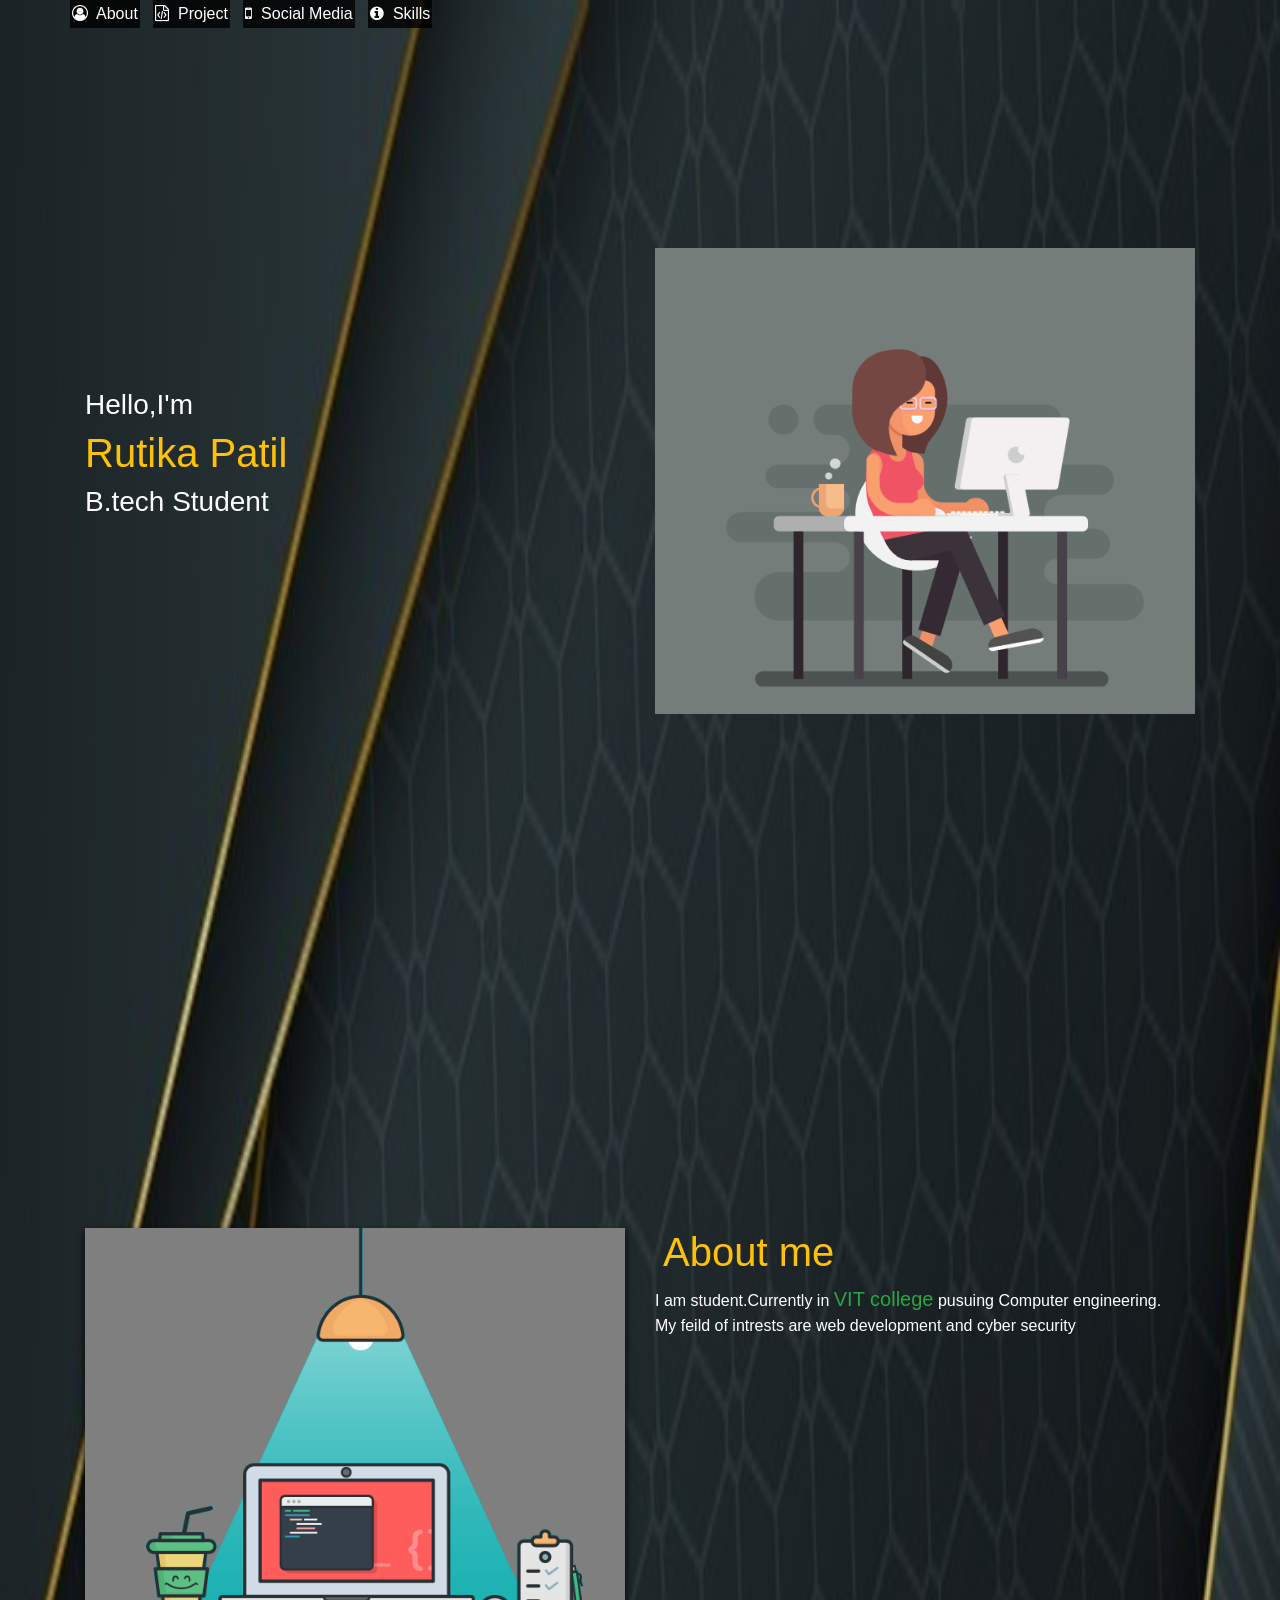
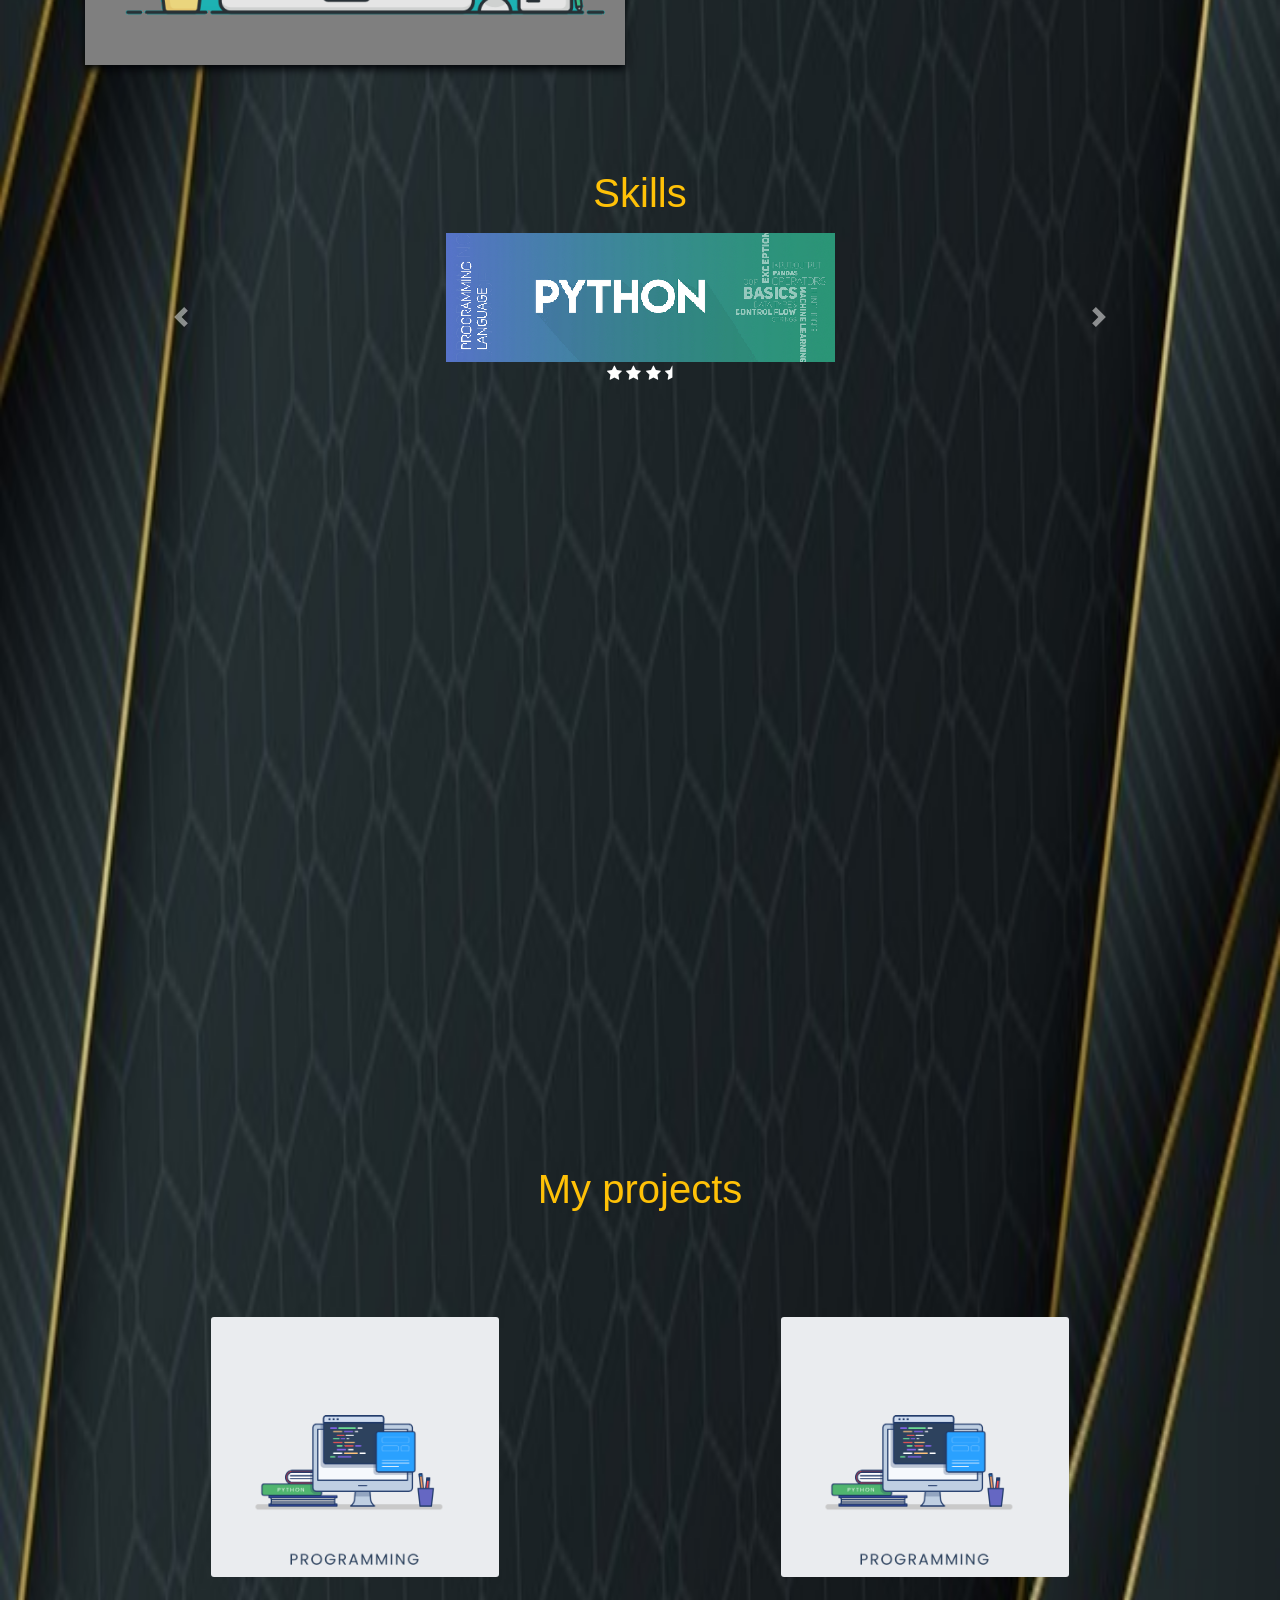
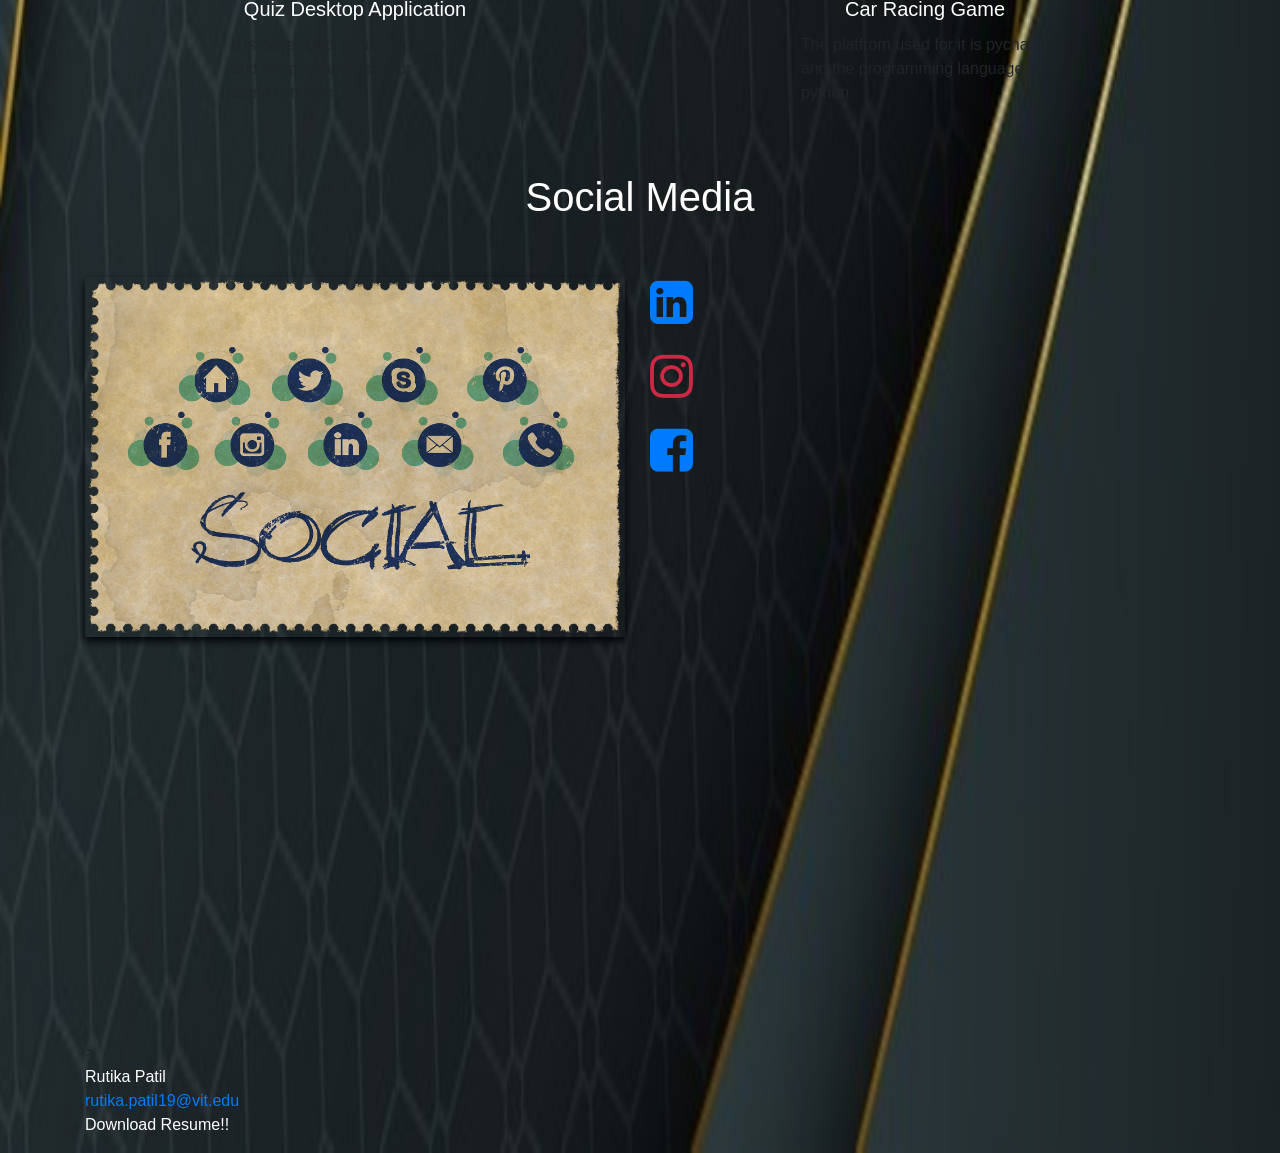
<file: index.html>
<!doctype html>
<html lang="en">
  <head>
    <title>Portfolio</title>
    <!-- Required meta tags -->
    <meta charset="utf-8">
    <meta name="viewport" content="width=device-width, initial-scale=1, shrink-to-fit=no">
    <meta name="viewport" content="width=device-width, initial-scale=1.0" >
    <link rel="icon" href="Images/R.png">
    <!-- Bootstrap CSS -->
    <link rel="stylesheet" href="https://stackpath.bootstrapcdn.com/bootstrap/4.3.1/css/bootstrap.min.css" integrity="sha384-ggOyR0iXCbMQv3Xipma34MD+dH/1fQ784/j6cY/iJTQUOhcWr7x9JvoRxT2MZw1T" crossorigin="anonymous">
    <link rel="stylesheet" href="Trf_port.css">
    <link rel="stylesheet" href="https://stackpath.bootstrapcdn.com/font-awesome/4.7.0/css/font-awesome.min.css">
    
  </head>
  <body>
    <div class="container fixed-top">
         
            <div class="row">
               
                    <a href="#about" class="text-white navigation-link"><i class="fa fa-user-circle-o" aria-hidden="true"></i> &nbsp;About</a>
                
                &nbsp; &nbsp;
                
                    <a href="#project" class="text-white navigation-link"><i class="fa fa-file-code-o" aria-hidden="true"></i> &nbsp;Project</a>
                
                &nbsp; &nbsp;
                
                    <a href="#media" class="text-white navigation-link"><i class="fa fa-mobile" aria-hidden="true"></i> &nbsp;Social Media</a>
               
                &nbsp; &nbsp;
               
                    <a href="#footer" class="text-white navigation-link"><i class="fa fa-info-circle" aria-hidden="true"></i> &nbsp;Skills</a>
               
            </div>
        </div>  
    </div> 
    <br> <br> <br> <br><br><br><br>
    
    <div class="container main-container">
       <div class="row main_row">
           <div class="col-6">
             
              <h3 class="text-white">Hello,I'm</h3>
              <h1 class="text-warning">Rutika Patil</h1>
              <h3 class="text-white">B.tech Student</h3>  
           </div>
           <div class="col-6 mt-5">
              <img src="Images/girl.png" class="fit">
           </div>
       </div>
    </div>
    <br><br>
    <div id="about" class="container mt-3 pt-5" >
        <div class="row row1 mt-5" >
            <div class="col-6">
                <img src="Images/web1.png" alt="img-fluid">
            </div>
            <div class="col-6  text-white">
                
                <h1 class="text-warning ml-2">About me</h1>
                <p>I am student.Currently in <span class="text-success" style="font-size: 20px;">VIT college</span> pusuing Computer engineering.
                    <br>My feild of intrests are web development and cyber security<br>
                </div>  
        </div>       
                <div id="footer" class="container main-container" style="text-align: center;">
                    <br><br><br>
                    <h1 class="text-warning">Skills</h1>
                    <p style="text-align: center;">
                       
                        <div id="carouselExampleIndicators" class="carousel slide" data-ride="carousel"data-interval="1900">
                           
                            <div class="carousel-inner">
                              <div class="carousel-item active">
                                <img  src="Images/python.jpg" alt="First slide">
                                <p class="text-white">
                                    <td ><i class="fa fa-star" aria-hidden="true"></i>
                                        <i class="fa fa-star" aria-hidden="true"></i>
                                        <i class="fa fa-star" aria-hidden="true"></i>
                                        <i class="fa fa-star-half" aria-hidden="true"></i>
                                    </td>
                                </p>  
                              </div>
                              <div class="carousel-item">
                                <img  src="Images/c.jpg" alt="First slide">
                                <p class="text-white">
                                    <td ><i class="fa fa-star" aria-hidden="true"></i>
                                        <i class="fa fa-star" aria-hidden="true"></i>
                                        <i class="fa fa-star" aria-hidden="true"></i>
                                        <i class="fa fa-star-half" aria-hidden="true"></i>
                                    </td>
                                </p>
                              </div>
                              <div class="carousel-item">
                                <img  src="Images/c++.jpg" alt="First slide">
                                <p class="text-white">
                                    <td><i class="fa fa-star" aria-hidden="true"></i>
                                        <i class="fa fa-star" aria-hidden="true"></i>
                                    </td>
                                </p>
                              </div>
                              <div class="carousel-item">
                                <img  src="Images/html.jpg" alt="First slide">
                                <p class="text-white">
                                    <td><i class="fa fa-star" aria-hidden="true"></i>
                                        <i class="fa fa-star" aria-hidden="true"></i>
                                        <i class="fa fa-star" aria-hidden="true"></i>
                                        <i class="fa fa-star-half" aria-hidden="true"></i>
                                    </td>
                                </p>
                              </div>
                              <div class="carousel-item">
                                <img  src="Images/css.jpg" alt="First slide">
                                <p class="text-white">
                                    <td><i class="fa fa-star" aria-hidden="true"></i>
                                        <i class="fa fa-star" aria-hidden="true"></i>
                                        <i class="fa fa-star" aria-hidden="true"></i>
                                        <i class="fa fa-star-half" aria-hidden="true"></i>
                                    </td>
                                </p>
                              </div>
                            <a class="carousel-control-prev" href="#carouselExampleIndicators" role="button" data-slide="prev">
                              <span class="carousel-control-prev-icon" aria-hidden="true"></span>
                              <span class="sr-only">Previous</span>
                            </a>
                            <a class="carousel-control-next" href="#carouselExampleIndicators" role="button" data-slide="next">
                              <span class="carousel-control-next-icon" aria-hidden="true"></span>
                              <span class="sr-only">Next</span>
                            </a>
                          </div>
                        
                    </div>
                </div>
                        
          
            </div>  
            </div>
        </div>
    </div>
    <br><br><br><br>
    <div id="project" class="container main-container">
        <br><br><br>
        <h1 class="text-warning mb-5 pb-2" style="text-align: center;">My projects</h1>
        <br><br>
        <div class="row">
            <div class="col-6">   
                <div class="card-image" style="width: 18rem;">
                    <img class="card-img" src="Images/p2.png" alt="Card image cap">
                    <div class="card-body">
                       <h5 class="card-title text-white" style="text-align: center;">Quiz Desktop Application</h5>
                       <p>It is developed by using python and the package used for the same is tkinter.</p>
                    </div>
                </div>
            </div>
            <div class="col-6">   
                <div class="card-image" style="width: 18rem;">
                    <img class="card-img" src="Images/p2.png" alt="Card image cap">
                    <div class="card-body">
                        <h5 class="card-title text-white" style="text-align: center;">Car Racing Game</h5>
                        <p >The platfrom used for it is pycharm and the programming language is python</p>
                    </div>
                </div>
            </div>
         
   
    <div id="media" class="container main-container">
        <h1 class="text-white mb-5 pb-2" style="text-align: center;">Social Media</h1>
        <div class="row">
            <div class="col-6">
        <div class="social img">
            <img src="Images/media.png">
        </div>
    </div>
        <div class="text-white" >
            <div class="col-6">
                
                <div class="row">
                <a href="www.linkedin.com/in/rutika-patil">
                <i class="fa fa-linkedin-square" id="icon" aria-hidden="true"style="font-size: 50px;"></i>&nbsp;&nbsp;&nbsp;</a>
            </div>
            <div class="row">
                <a href="https://instagram.com/rutika_3141?igshid=lzk1i1dpscgb">
                <i class="fa fa-instagram" id="icon" aria-hidden="true" style="font-size: 50px; color: rgb(207, 40, 68)"></i>&nbsp;&nbsp;&nbsp;</a>
                </div>
            <div class="row">
                <a href="https://www.facebook.com/rutika.patil.98871174">
                <i class="fa fa-facebook-square" id="icon" aria-hidden="true"style="font-size: 50px;" style="color: rgb(15, 15, 78);"></i></a>
            </div>
            </div>
        </div>
        </div>
    </div>
    </div>
>
        
    <footer id="footer">
        <p class="text-white">Rutika Patil<br>
        <a href="rutika.patil19@vit.edu">rutika.patil19@vit.edu</a><br>
        <a href="file:///E:\notes\Rutika RESUME.docx" class="text-white" >Download Resume!!</a>
    </p>
      </footer>
   
    <!-- Optional JavaScript -->
    <!-- jQuery first, then Popper.js, then Bootstrap JS -->
    <script src="https://code.jquery.com/jquery-3.3.1.slim.min.js" integrity="sha384-q8i/X+965DzO0rT7abK41JStQIAqVgRVzpbzo5smXKp4YfRvH+8abtTE1Pi6jizo" crossorigin="anonymous"></script>
    <script src="https://cdnjs.cloudflare.com/ajax/libs/popper.js/1.14.7/umd/popper.min.js" integrity="sha384-UO2eT0CpHqdSJQ6hJty5KVphtPhzWj9WO1clHTMGa3JDZwrnQq4sF86dIHNDz0W1" crossorigin="anonymous"></script>
    <script src="https://stackpath.bootstrapcdn.com/bootstrap/4.3.1/js/bootstrap.min.js" integrity="sha384-JjSmVgyd0p3pXB1rRibZUAYoIIy6OrQ6VrjIEaFf/nJGzIxFDsf4x0xIM+B07jRM" crossorigin="anonymous"></script>
    <script src="https://ajax.googleapis.com/ajax/libs/jquery/3.3.1/jquery.min.js"></script>
<script>
$(document).ready(function(){
  // Add smooth scrolling to all links
  $("a").on('click', function(event) {

    // Make sure this.hash has a value before overriding default behavior
    if (this.hash !== "") {
      // Prevent default anchor click behavior
      event.preventDefault();

      // Store hash
      var hash = this.hash;

      // Using jQuery's animate() method to add smooth page scroll
      // The optional number (800) specifies the number of milliseconds it takes to scroll to the specified area
      $('html, body').animate({
        scrollTop: $(hash).offset().top
      }, 1000, function(){

        // Add hash (#) to URL when done scrolling (default click behavior)
        window.location.hash = hash;
      });
    } // End if
  });
});
</script>  
</body>
</html>
</file>
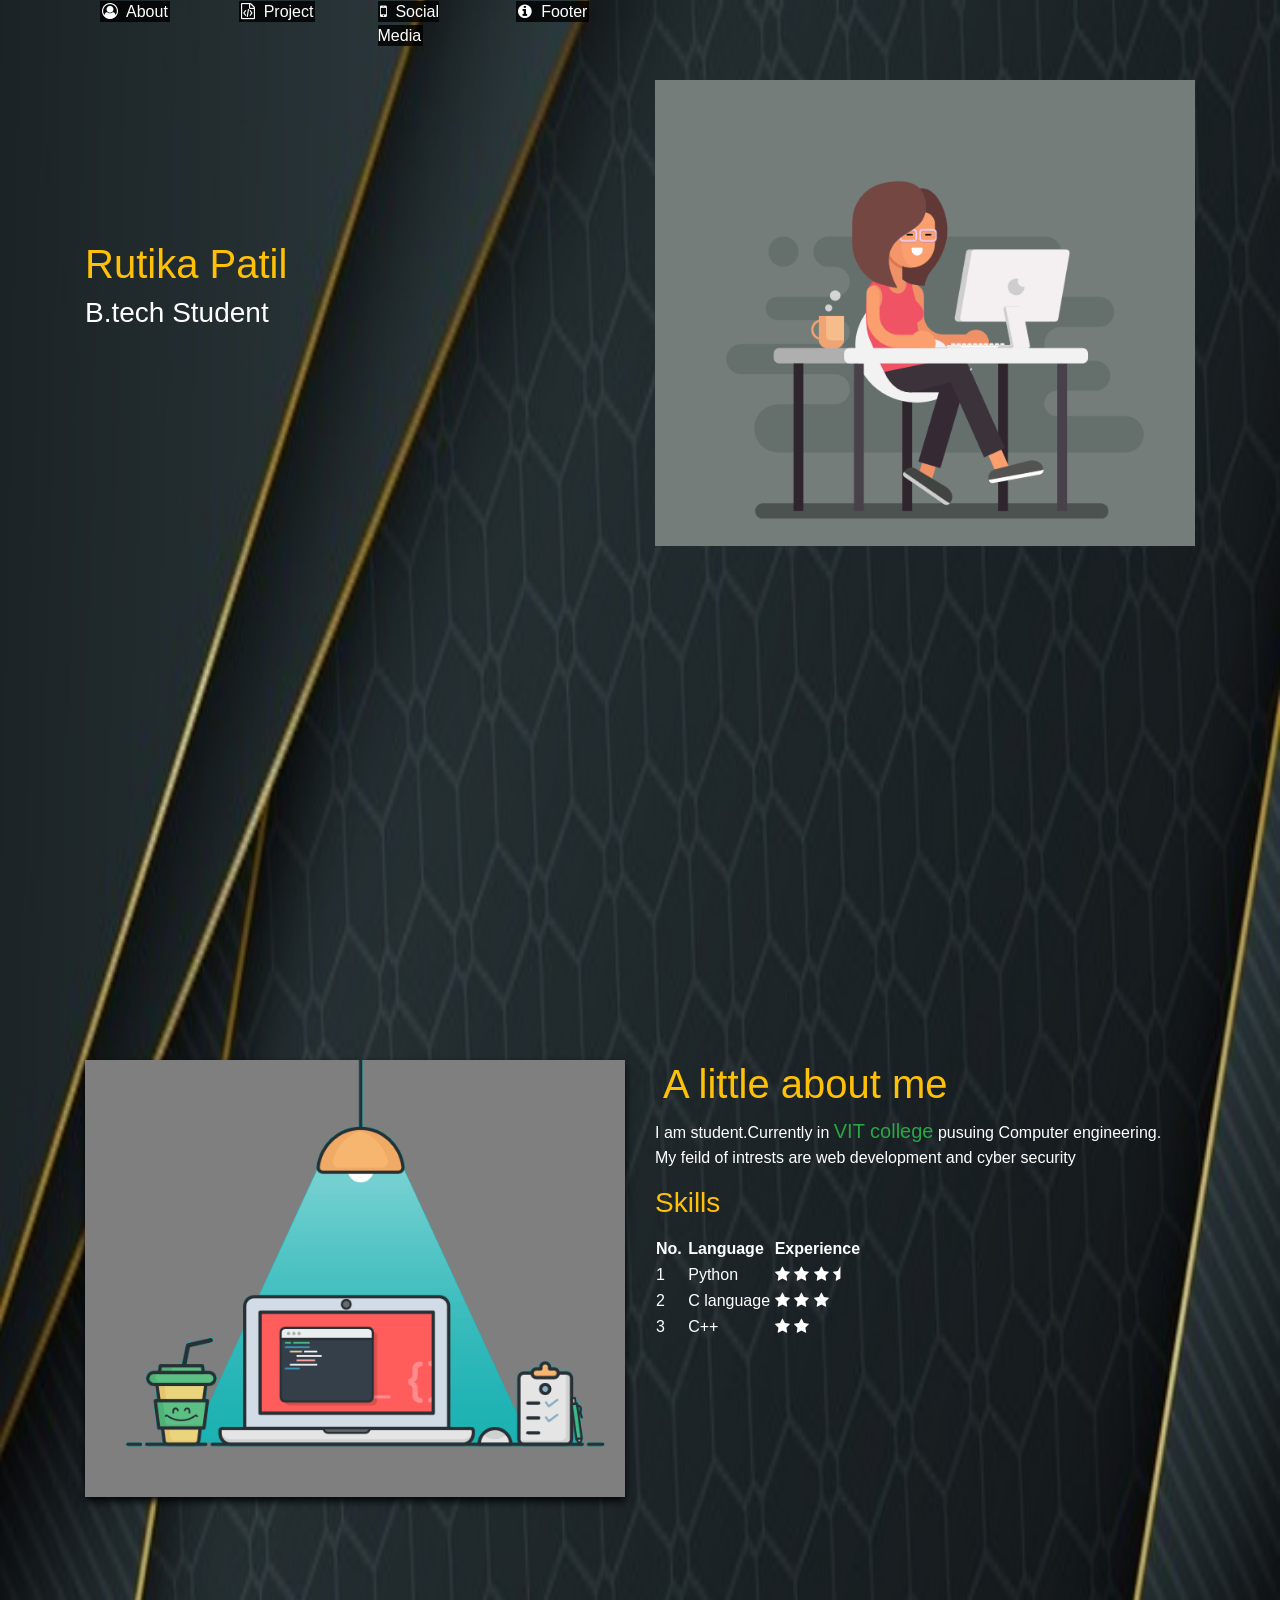
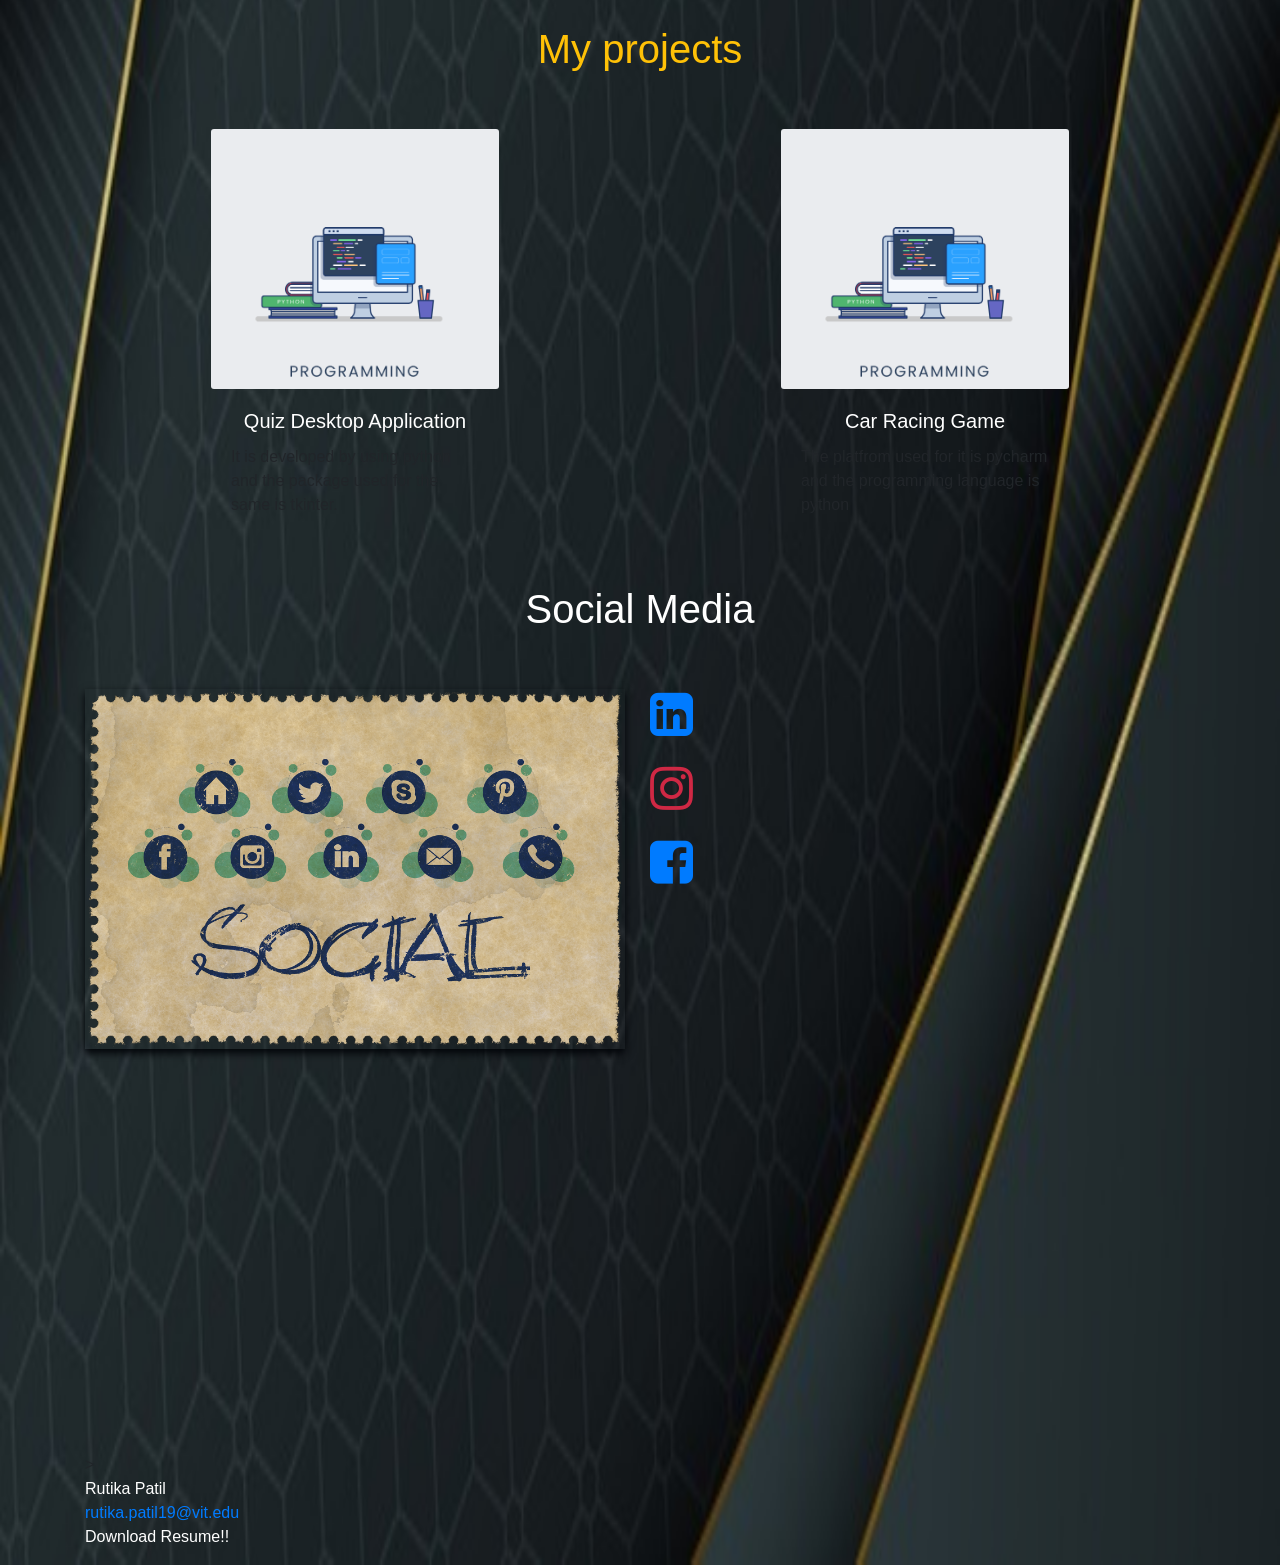
<file: Trf_port.html>
<!doctype html>
<html lang="en">
  <head>
    <title>Portfolio</title>
    <!-- Required meta tags -->
    <meta charset="utf-8">
    <meta name="viewport" content="width=device-width, initial-scale=1, shrink-to-fit=no">
    <meta name="viewport" content="width=device-width, initial-scale=1.0" >
    <link rel="icon" href="Images/R.png">
    <!-- Bootstrap CSS -->
    <link rel="stylesheet" href="https://stackpath.bootstrapcdn.com/bootstrap/4.3.1/css/bootstrap.min.css" integrity="sha384-ggOyR0iXCbMQv3Xipma34MD+dH/1fQ784/j6cY/iJTQUOhcWr7x9JvoRxT2MZw1T" crossorigin="anonymous">
    <link rel="stylesheet" href="Trf_port.css">
    <link rel="stylesheet" href="https://stackpath.bootstrapcdn.com/font-awesome/4.7.0/css/font-awesome.min.css">
    
  </head>
  <body>
    <div class="container fixed-top">
        <div class="col-6">  
            <div class="row">
                <div class="col-3">
                    <a href="#about" class="text-white navigation-link"><i class="fa fa-user-circle-o" aria-hidden="true"></i> &nbsp;About</a>
                </div>
                <div class="col-3">
                    <a href="#project" class="text-white navigation-link"><i class="fa fa-file-code-o" aria-hidden="true"></i> &nbsp;Project</a>
                </div>
                <div class="col-3">
                    <a href="#media" class="text-white navigation-link"><i class="fa fa-mobile" aria-hidden="true"></i> &nbsp;Social Media</a>
                </div>
                <div class="col-3">
                    <a href="#footer" class="text-white navigation-link"><i class="fa fa-info-circle" aria-hidden="true"></i> &nbsp;Footer</a>
                </div>
            </div>
        </div>  
    </div> 
     
    
    <div class="container main-container">
       <div class="row main_row">
           <div class="col-6">
               
             
              <h1 class="text-warning">Rutika Patil</h1>
              <h3 class="text-white">B.tech Student</h3>  
           </div>
           <div class="col-6 mt-5">
              <img src="Images/girl.png" class="fit">
           </div>
       </div>
    </div>
    <br><br>
    <div id="about" class="container mt-3 pt-5" >
        <div class="row row1 mt-5" >
            <div class="col-6">
                <img src="Images/web1.png" alt="img-fluid">
            </div>
            <div class="col-6  text-white">
                
                <h1 class="text-warning ml-2">A little about me</h1>
                <p>I am student.Currently in <span class="text-success" style="font-size: 20px;">VIT college</span> pusuing Computer engineering.
                    <br>My feild of intrests are web development and cyber security<br>
                    <h3 class="text-warning">Skills</h3>
                    <p>
                        <table>
                            <tr>
                                <th>No.&nbsp;</th>
                                <th>Language &nbsp;</th>
                                <th>Experience</th>
                            </tr>
                            <tr>
                                <td>1</td>
                                <td>Python</td>
                                <td><i class="fa fa-star" aria-hidden="true"></i>
                                    <i class="fa fa-star" aria-hidden="true"></i>
                                    <i class="fa fa-star" aria-hidden="true"></i>
                                    <i class="fa fa-star-half" aria-hidden="true"></i>
                                </td>
                            </tr>
                            <tr>
                                <td>2</td>
                                <td>C language</td>
                                <td><i class="fa fa-star" aria-hidden="true"></i>
                                    <i class="fa fa-star" aria-hidden="true"></i>
                                    <i class="fa fa-star" aria-hidden="true"></i></td>
                            </tr>
                            <tr>
                                <td>3</td>
                                <td>C++</td>
                                <td><i class="fa fa-star" aria-hidden="true"></i>
                                    <i class="fa fa-star" aria-hidden="true"></i>
                                </td>
                            
                            </tr>
                
                        </table>
                    </p>
                </p>
                
            </div>
        </div>
    </div>
    <br><br><br><br>
    <div id="project" class="container main-container">
        <h1 class="text-warning mb-5 pb-2" style="text-align: center;">My projects</h1>
        <div class="row">
            <div class="col-6">   
                <div class="card-image" style="width: 18rem;">
                    <img class="card-img" src="Images/p2.png" alt="Card image cap">
                    <div class="card-body">
                       <h5 class="card-title text-white" style="text-align: center;">Quiz Desktop Application</h5>
                       <p>It is developed by using python and the package used for the same is tkinter.</p>
                    </div>
                </div>
            </div>
            <div class="col-6">   
                <div class="card-image" style="width: 18rem;">
                    <img class="card-img" src="Images/p2.png" alt="Card image cap">
                    <div class="card-body">
                        <h5 class="card-title text-white" style="text-align: center;">Car Racing Game</h5>
                        <p >The platfrom used for it is pycharm and the programming language is python</p>
                    </div>
                </div>
            </div>
         
   
    <div id="media" class="container main-container">
        <h1 class="text-white mb-5 pb-2" style="text-align: center;">Social Media</h1>
        <div class="row">
            <div class="col-6">
        <div class="social img">
            <img src="Images/media.png">
        </div>
    </div>
        <div class="text-white" >
            <div class="col-6">
                
                <div class="row">
                <a href="www.linkedin.com/in/rutika-patil">
                <i class="fa fa-linkedin-square" id="icon" aria-hidden="true"style="font-size: 50px;"></i>&nbsp;&nbsp;&nbsp;</a>
            </div>
            <div class="row">
                <a href="https://instagram.com/rutika_3141?igshid=lzk1i1dpscgb">
                <i class="fa fa-instagram" id="icon" aria-hidden="true" style="font-size: 50px; color: rgb(207, 40, 68)"></i>&nbsp;&nbsp;&nbsp;</a>
                </div>
            <div class="row">
                <a href="https://www.facebook.com/rutika.patil.98871174">
                <i class="fa fa-facebook-square" id="icon" aria-hidden="true"style="font-size: 50px;" style="color: rgb(15, 15, 78);"></i></a>
            </div>
            </div>
        </div>
        </div>
    </div>
    </div>
>
        
    <footer id="footer">
        <p class="text-white">Rutika Patil<br>
        <a href="rutika.patil19@vit.edu">rutika.patil19@vit.edu</a><br>
        <a href="file:///E:\notes\Rutika RESUME.docx" class="text-white" >Download Resume!!</a>
    </p>
      </footer>
   
    <!-- Optional JavaScript -->
    <!-- jQuery first, then Popper.js, then Bootstrap JS -->
    <script src="https://code.jquery.com/jquery-3.3.1.slim.min.js" integrity="sha384-q8i/X+965DzO0rT7abK41JStQIAqVgRVzpbzo5smXKp4YfRvH+8abtTE1Pi6jizo" crossorigin="anonymous"></script>
    <script src="https://cdnjs.cloudflare.com/ajax/libs/popper.js/1.14.7/umd/popper.min.js" integrity="sha384-UO2eT0CpHqdSJQ6hJty5KVphtPhzWj9WO1clHTMGa3JDZwrnQq4sF86dIHNDz0W1" crossorigin="anonymous"></script>
    <script src="https://stackpath.bootstrapcdn.com/bootstrap/4.3.1/js/bootstrap.min.js" integrity="sha384-JjSmVgyd0p3pXB1rRibZUAYoIIy6OrQ6VrjIEaFf/nJGzIxFDsf4x0xIM+B07jRM" crossorigin="anonymous"></script>
    <script src="https://ajax.googleapis.com/ajax/libs/jquery/3.3.1/jquery.min.js"></script>
<script>
$(document).ready(function(){
  // Add smooth scrolling to all links
  $("a").on('click', function(event) {

    // Make sure this.hash has a value before overriding default behavior
    if (this.hash !== "") {
      // Prevent default anchor click behavior
      event.preventDefault();

      // Store hash
      var hash = this.hash;

      // Using jQuery's animate() method to add smooth page scroll
      // The optional number (800) specifies the number of milliseconds it takes to scroll to the specified area
      $('html, body').animate({
        scrollTop: $(hash).offset().top
      }, 1000, function(){

        // Add hash (#) to URL when done scrolling (default click behavior)
        window.location.hash = hash;
      });
    } // End if
  });
});
</script>  
</body>
</html>
</file>
<file: Trf_port.css>
body
{
    background: url("Images/2.jpg");
    scroll-behavior: smooth;
    background-repeat: no-repeat;
    background-size: 100% 100%;
    
    
}


.navigation-link
{
    border: 2px solid transparent;
    background-color: rgba(0, 0, 0, 0.8);
}

.navigation-link:hover
{
    text-decoration: none;
    border-bottom: 2px solid yellow;
    transition: 0.5s ease;
}

.main-container
{
    min-height: 100vh;
    padding-top: 2rem;
}



.main_row
{
    display: flex;
    justify-content: center;
    align-items: center;
    
   
}

.main_row img
{
    /*resize the image according to size of browser*/
    max-width: 100%;
    max-height: auto;
    margin: auto;
    
}

.main_row img:hover
{
    
    transition: 0.5;
    color: white;
    opacity: 0.8;
}

.social img
{
    max-width: 100%;
    max-height: 100vh;
    margin: auto; 
    box-shadow: 0 4px 8px 0 rgb(0, 3, 7);  
}


.row1 img
{
    max-width: 100%;
    max-height: 100vh;
    margin: auto;
    box-shadow: 0 4px 8px 0  rgb(0, 3, 7);
}
.card-image{
    
    max-width: 100%;
    max-height: 100vh;
    margin: auto; 
}

#icon
{
    margin-left: 10px;
}
.card-image:hover
{
    box-shadow:0 4px 8px 0 rgba(0, 0, 0, 0.8);
    transition: 0.5;
    color: white;
    opacity: 0.8;
    

}
.resume img
{
    
    height: 300px;
    width: 700px;
     
}
</file>
